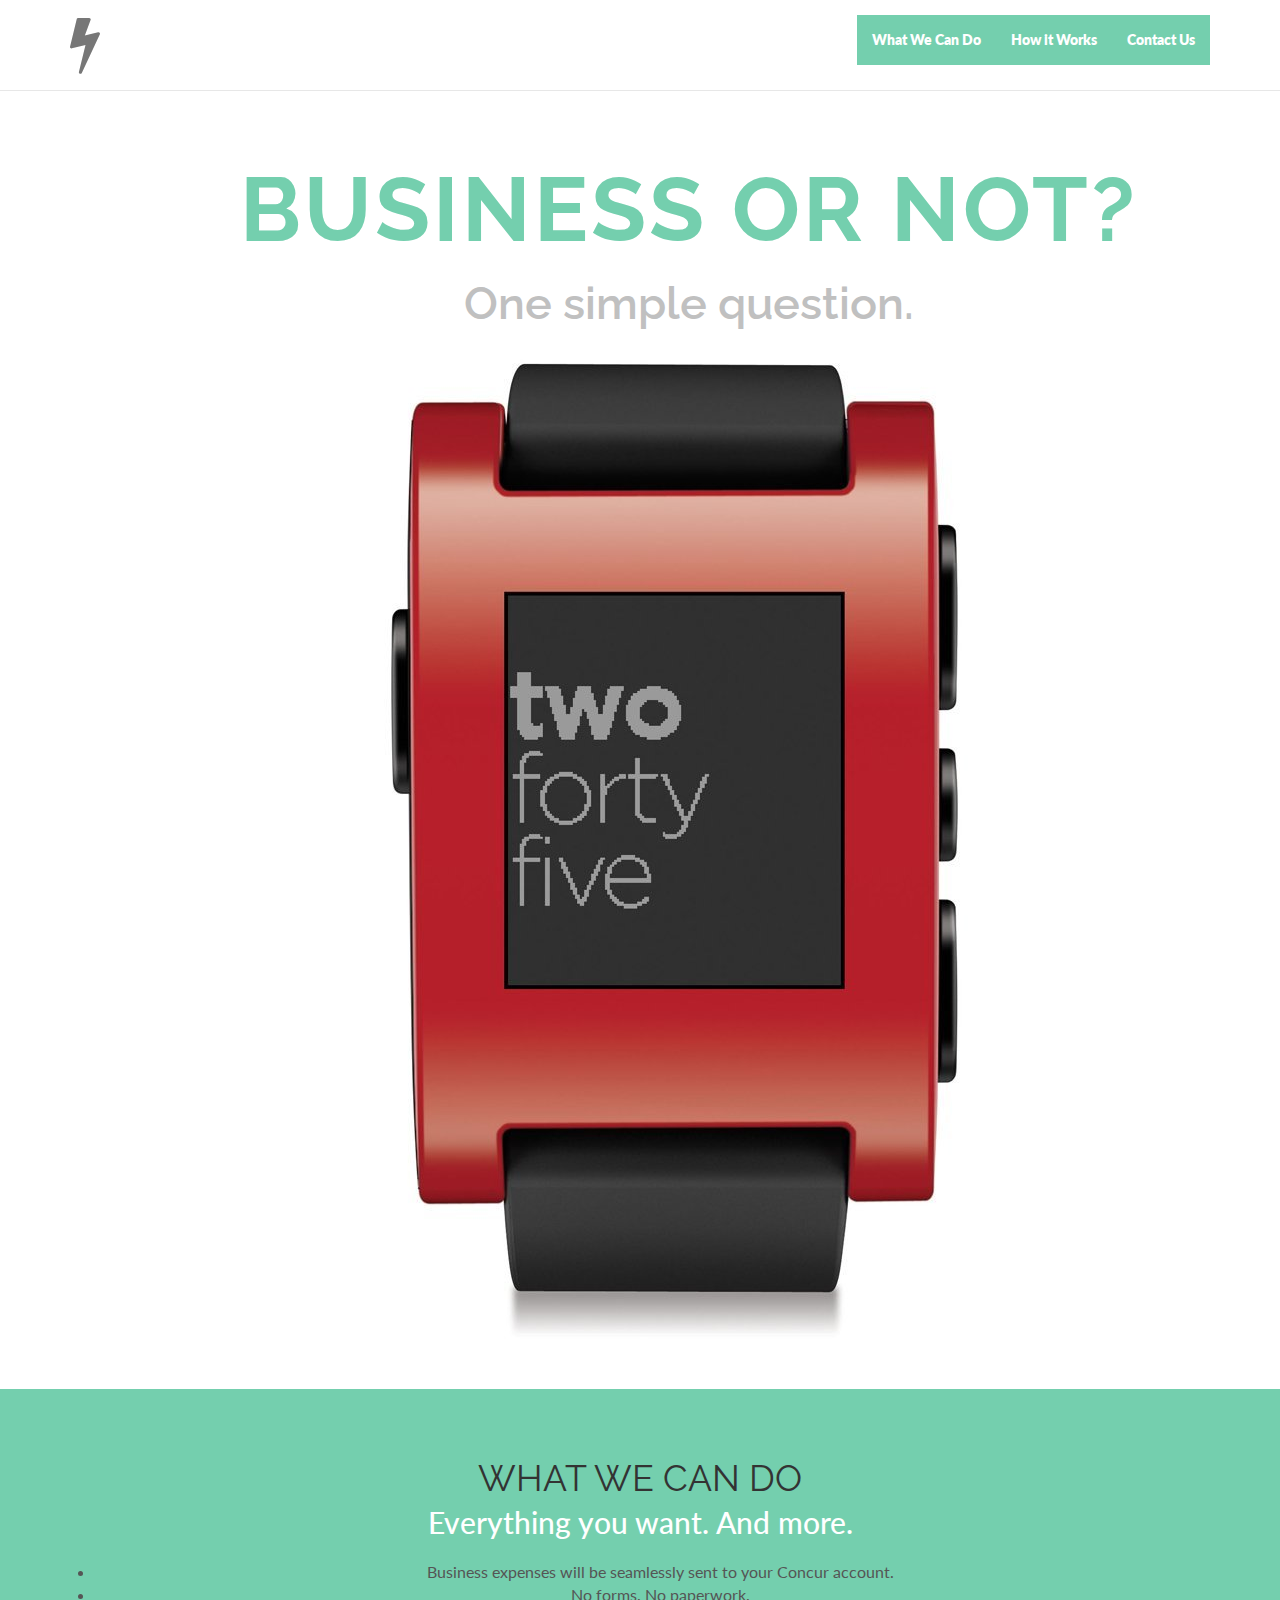
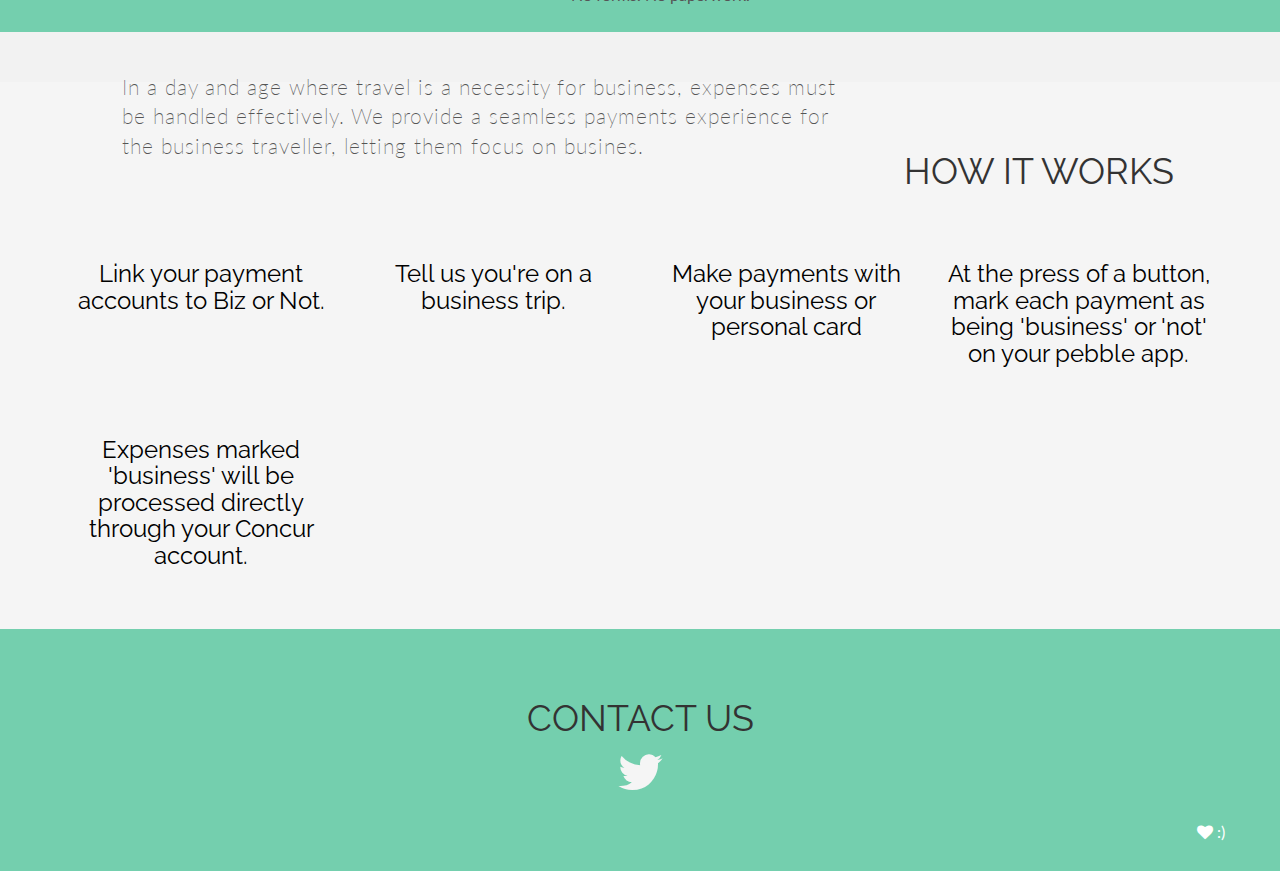
<file: index.html>
<!DOCTYPE html>
<html lang="en">
  <head>
    <meta charset="utf-8">
    <meta http-equiv="X-UA-Compatible" content="IE=edge">
    <meta name="viewport" content="width=device-width, initial-scale=1.0">
    <meta name="description" content="">
    <meta name="author" content="">

    <title>BIZ OR NO</title>

    <!-- Bootstrap core CSS -->
    <link href="assets/css/bootstrap.css" rel="stylesheet">

    <!-- Custom styles for this template -->
    <link href="assets/css/main.css" rel="stylesheet">
    <link href="assets/css/font-awesome.min.css" rel="stylesheet">

    <script src="https://code.jquery.com/jquery-1.10.2.min.js"></script>
    <script src="assets/js/chart.js"></script>


    <!-- HTML5 shim and Respond.js IE8 support of HTML5 elements and media queries -->
    <!--[if lt IE 9]>
      <script src="https://oss.maxcdn.com/libs/html5shiv/3.7.0/html5shiv.js"></script>
      <script src="https://oss.maxcdn.com/libs/respond.js/1.3.0/respond.min.js"></script>
    <![endif]-->
  </head>

  <body>

    <!-- Fixed navbar -->
    <div class="navbar navbar-default navbar-fixed-top">
      <div class="container">
        <div class="navbar-header">
          <button type="button" class="navbar-toggle" data-toggle="collapse" data-target=".navbar-collapse">
            <span class="icon-bar"></span>
            <span class="icon-bar"></span>
            <span class="icon-bar"></span>
          </button>
          <a class="navbar-brand" href=""><i class="fa fa-bolt"></i></a>
        </div>
        <div class="navbar-collapse collapse">
          <ul class="nav navbar-nav navbar-right">
            <li class="active"><a href="#What we can do">What We Can Do</a></li>
            <li class="active"><a href="#How it Works">How it Works</a></li>
            <li class="active"><a href="#contact">Contact Us</a></li>

          </ul>
        </div><!--/.nav-collapse -->
      </div>
    </div>


	<div id="hello">
	    <div class="container">
	    	<div class="row">
	    		<div class="col-lg-15 col-lg-offset-1 centered">
	    			<h1>BUSINESS OR NOT?</h1>
	    			<h2>One simple question.</h2>
	    		<div class="col-lg-1 centered">
					<img src="images/pebble-watch.jpg" alt="">
				</div>
	    		</div><!-- /col-lg-8 -->
	    	</div><!-- /row -->
	    </div> <!-- /container -->
	</div><!-- /hello -->
	
<section id="What we can do"></section>	
	<div id="green">
		<div class="container">
			<div class="row">
				<div class="col-lg-0 centered">
				
				</div>
				
				<div class="col-lg-0 centered">
					<h1>WHAT WE CAN DO</h1>
				</div>

				<div class="col-lg-0 centered">
					<p>Everything you want. And more.
					</p>
					<p>
						<ul>
							<li>Business expenses will be seamlessly sent to your Concur account.</li>
							<li>No forms. No paperwork.</li>
							
						</ul>

					</p>
				</div>
			</div>
		</div>
	</div>
	

		
		<div class="row-mt-centered">
			<div class="col-lg-7 col-lg-offset-1 mt">
					<p class="lead">In a day and age where travel is a necessity for business, expenses must be handled effectively. We provide a seamless payments experience for the business traveller, letting them focus on busines.</p>
			</div>
			

		</div>
	</div>

<section id="How it Works"></section>
	<div id="skills">
		<div class="container">
			<div class="row centered">
				<h1>HOW IT WORKS</h1>
				<div class="col-lg-3 mt">
				<h3>Link your payment accounts to Biz or Not.</h3>
				</div>
				<div class="col-lg-3 mt">
				<h3>Tell us you're on a business trip.</h3>
				</div>
				<div class="col-lg-3 mt">
				<h3>Make payments with your business or personal card</h3>
				</div>
				<div class="col-lg-3 mt">
				<h3>At the press of a button, mark each payment as being 'business' or 'not' on your pebble app.</h3>
				</div>
				<div class="col-lg-3 mt">
					<h3>Expenses marked 'business' will be processed directly through your Concur account.</h3>
					
				</div>
			</div><!-- /row -->
		</div><!-- /container -->
	</div><!-- /skills -->
	
	<section id="contact"></section>
	<div id="social">
		<div class="container">
			<div class="row centered">
				<h1>CONTACT US</h1>
				<div class="col-lg-8 col-lg-offset-2">
					
						<a href="twitter.html"><i class="fa fa-twitter"></i></a>
					</div>
					</div>
				</div>
			</div>
		</div><!-- /container -->
	</div><!-- /social -->


	<div id="f">
		<div class="container">
			<div class="row">
				<p><i class="fa fa-heart"></i> :)</p>
			</div>
		</div>
	</div>

    <!-- Bootstrap core JavaScript
    ================================================== -->
    <!-- Placed at the end of the document so the pages load faster -->
    <script src="assets/js/bootstrap.js"></script>
  </body>
</html>
</file>
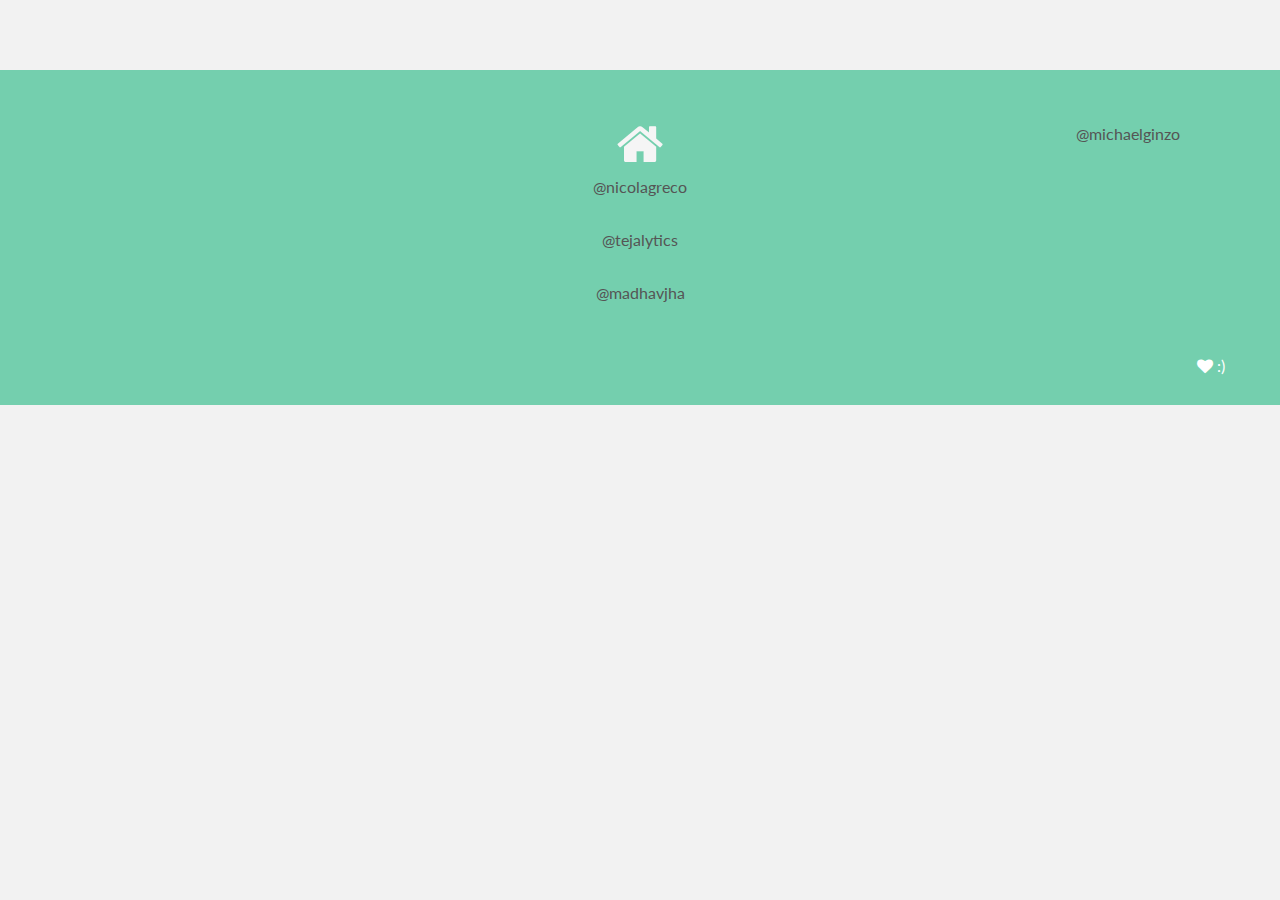
<file: twitter.html>
<!DOCTYPE html>
<html lang="en">
  <head>
    <meta charset="utf-8">
    <meta http-equiv="X-UA-Compatible" content="IE=edge">
    <meta name="viewport" content="width=device-width, initial-scale=1.0">
    <meta name="description" content="">
    <meta name="author" content="">

    <title>BIZ OR NO</title>

    <!-- Bootstrap core CSS -->
    <link href="assets/css/bootstrap.css" rel="stylesheet">

    <!-- Custom styles for this template -->
    <link href="assets/css/main.css" rel="stylesheet">
    <link href="assets/css/font-awesome.min.css" rel="stylesheet">

    <script src="https://code.jquery.com/jquery-1.10.2.min.js"></script>
    <script src="assets/js/chart.js"></script>


    <!-- HTML5 shim and Respond.js IE8 support of HTML5 elements and media queries -->
    <!--[if lt IE 9]>
      <script src="https://oss.maxcdn.com/libs/html5shiv/3.7.0/html5shiv.js"></script>
      <script src="https://oss.maxcdn.com/libs/respond.js/1.3.0/respond.min.js"></script>
    <![endif]-->
  </head>

  <body>
	
	<section id="contact"></section>
	<div id="social">
		<div class="container">
			<div class="row centered">
				<div class="col-lg-8 col-lg-offset-2">
						<a href="index.html"><i class="fa fa-home"></i></a>
					</div>
				<p>@michaelginzo
				<p>@nicolagreco
				<p>@tejalytics
				<p>@madhavjha
					</div>
				</div>
			</div>
		</div><!-- /container -->
	</div><!-- /social -->


	<div id="f">
		<div class="container">
			<div class="row">
				<p><i class="fa fa-heart"></i> :)</p>
			</div>
		</div>
	</div>

    <!-- Bootstrap core JavaScript
    ================================================== -->
    <!-- Placed at the end of the document so the pages load faster -->
    <script src="assets/js/bootstrap.js"></script>
  </body>
</html>
</file>
<file: assets/css/main.css>
/*
 * Author: Carlos Alvarez
 * URL: http://alvarez.is
 *
 * Project Name: Bolt - Free Bootstrap 3 Theme
 * Version: 1.0
 * URL: http://blacktie.co
 */
 
/* FONTS */
@import url(http://fonts.googleapis.com/css?family=Lato:300,400,700,900);
@import url(http://fonts.googleapis.com/css?family=Raleway:400,300,700,900);

/* OVERALL ASPECT */

body {
  background-color: #f2f2f2;
    font-family: "Lato";
    font-weight: 0;
    font-size: 16px;
    color: #555;

    -webkit-font-smoothing: antialiased;
    -webkit-overflow-scrolling: touch;
    
    margin-top: 70px;
}

/* Titles */
h1, h2, h3, h4, h5, h6 {
    font-family: "Raleway";
    font-weight: 400;
    color: #333;
}


/* Paragraph & Typographic */
p {
    line-height: 28px;
    margin-bottom: 25px;
}

.centered {
    text-align: center;
}

.mt {
	margin-top: 40px;
}

/* Links */
a {
    color: #f85c37;
    word-wrap: break-word;

    -webkit-transition: color 0.1s ease-in, background 0.1s ease-in;
    -moz-transition: color 0.1s ease-in, background 0.1s ease-in;
    -ms-transition: color 0.1s ease-in, background 0.1s ease-in;
    -o-transition: color 0.1s ease-in, background 0.1s ease-in;
    transition: color 0.1s ease-in, background 0.1s ease-in;
}

a:hover,
a:focus {
    color: #7b7b7b;
    text-decoration: none;
    outline: 0;
}

a:before,
a:after {
    -webkit-transition: color 0.1s ease-in, background 0.1s ease-in;
    -moz-transition: color 0.1s ease-in, background 0.1s ease-in;
    -ms-transition: color 0.1s ease-in, background 0.1s ease-in;
    -o-transition: color 0.1s ease-in, background 0.1s ease-in;
    transition: color 0.1s ease-in, background 0.1s ease-in;
}

/* Bootstrap Modifications */
 hr {
    display: block;
    height: 1px;
    border: 0;
    border-top: 1px solid #ccc;
    margin: 1em 0;
    padding: 0;
}


.navbar {
	font-weight: 800;
	font-size: 14px;
	padding-top: 15px;
	padding-bottom: 15px;
	background-color: #ffffff;
}

.navbar-default .navbar-nav > .active > a, .navbar-default .navbar-nav > .active > a:hover, .navbar-default .navbar-nav > .active > a:focus {
	color: #ffffff;
	background-color: #74cfae;
}

.navbar-brand {
	font-size: 60px;
	padding-top: 0px;
	padding-bottom: 0px;
}

.btn-theme {
	color: #ffffff;
	background-color: #74cfae;
	border-color: transparent;
}

.btn {
	padding: 10px 30px;
	margin-bottom: 0;
	font-size: 18px;
	border: 5px solid transparent;
	border-radius: 0px;
}

.lead {
	letter-spacing: 1px;
}

/* WRAP SECTIONS */

/* hello */
#hello {
	width: 100%;
	padding-top: 70px;
	padding-bottom: 50px;
	background-color: #ffffff
}

#hello h1 {
	font-size: 90px;
	font-weight: 700;
	letter-spacing: 3px;
	color: #74cfae;
}

#hello h2 {
	color: #c0c0c0;
	font-weight: 600;
}

/* Green */
#green {
	background-color: #74cfae;
	padding-top: 50px;
	margin-bottom: 0px;
}

#green h3 {
	color: white;
	font-weight: 400;
	margin-bottom: 35px;
}

#green p {
	color: white;
	font-weight: 500;
	font-size: 30px;
}

#row-mt-centered {
	width: 80%;
	padding-top: 0px;
	padding-bottom: 50px;
	padding-left: 300px;
	padding-right: 300px;
}

#row-mt-centered i {
	font-size: 50px;
	color: #74cfae;
}

#row-my-centered .col-md-3:hover {
	background-color: #f5f5f5;
}

/* Skills */
#skills {
	background-color: #f5f5f5;
	padding-top: 50px;
	padding-bottom: 50px;
	margin-top: 50px;

}

#skills h3 {
	color: black;
}

#skills p {
	color: white;
	font-weight: 400;
}

/* Social Links */
#social {
	width: 100%;
	padding-top: 50px;
	padding-bottom: 0px;
	background-color: #74cfae
}

#social i {
	font-size: 50px;
	color: #f5f5f5;
}

#social .col-md-3:hover {
	background-color: #74cfae;
}

#social .col-md-3 {
	padding:30px;
}

/* Footer */
#f {
	padding-top: 20px;
	background-color: #74cfae;
}

#f p {
	color: white;
	text-align: right;
	font-weight: 400;
}

/* Image Opacity */
.grid img {
    opacity: .7;
}
.grid img:hover {
    opacity: 1;
}
</file>
